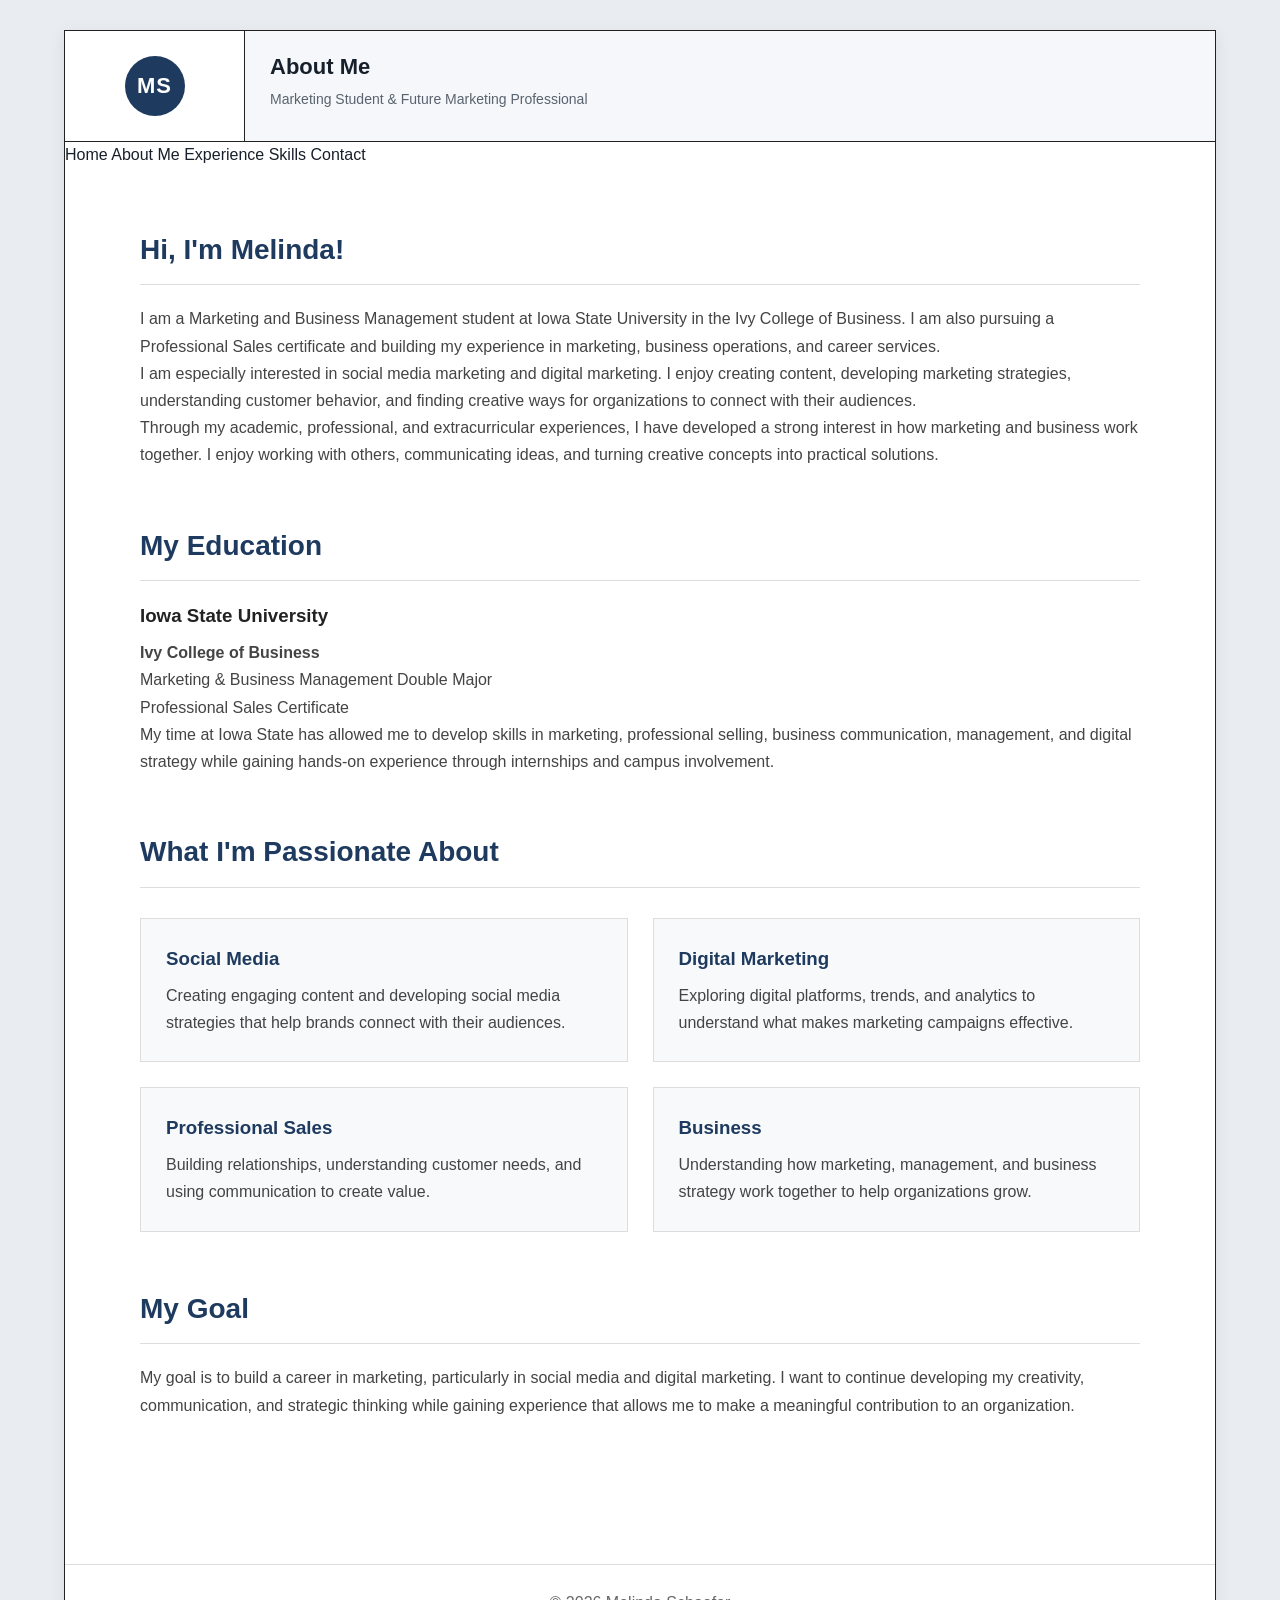
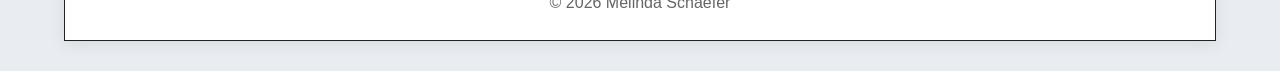
<file: about.html>
<!DOCTYPE html>
<html lang="en">
<head>
    <meta charset="UTF-8">
    <meta name="viewport" content="width=device-width, initial-scale=1.0">
    <title>About Me | Melinda Schaefer</title>
    <link rel="stylesheet" href="style.css">
</head>

<body>

    <div class="website-container">

        <header class="header">
            <div class="logo">
                <a href="index.html" aria-label="Melinda Schaefer - Home">MS</a>
            </div>

            <div class="intro-banner">
                <h1>About Me</h1>
                <p>Marketing Student & Future Marketing Professional</p>
            </div>
        </header>

        <nav class="navigation">
            <a href="index.html">Home</a>
            <a href="about.html">About Me</a>
            <a href="experience.html">Experience</a>
            <a href="skills.html">Skills</a>
            <a href="contact.html">Contact</a>
        </nav>

        <main class="page-content">

            <section class="about-section">
                <h2>Hi, I'm Melinda!</h2>

                <p>
                    I am a Marketing and Business Management student at Iowa State University
                    in the Ivy College of Business. I am also pursuing a Professional Sales
                    certificate and building my experience in marketing, business operations,
                    and career services.
                </p>

                <p>
                    I am especially interested in social media marketing and digital marketing.
                    I enjoy creating content, developing marketing strategies, understanding
                    customer behavior, and finding creative ways for organizations to connect
                    with their audiences.
                </p>

                <p>
                    Through my academic, professional, and extracurricular experiences, I have
                    developed a strong interest in how marketing and business work together.
                    I enjoy working with others, communicating ideas, and turning creative
                    concepts into practical solutions.
                </p>
            </section>

            <section class="about-section">
                <h2>My Education</h2>

                <h3>Iowa State University</h3>

                <p>
                    <strong>Ivy College of Business</strong>
                </p>

                <p>
                    Marketing & Business Management Double Major<br>
                    Professional Sales Certificate
                </p>

                <p>
                    My time at Iowa State has allowed me to develop skills in marketing,
                    professional selling, business communication, management, and digital
                    strategy while gaining hands-on experience through internships and
                    campus involvement.
                </p>
            </section>

            <section class="about-section">
                <h2>What I'm Passionate About</h2>

                <div class="interest-grid">

                    <div class="interest-card">
                        <h3>Social Media</h3>
                        <p>
                            Creating engaging content and developing social media strategies
                            that help brands connect with their audiences.
                        </p>
                    </div>

                    <div class="interest-card">
                        <h3>Digital Marketing</h3>
                        <p>
                            Exploring digital platforms, trends, and analytics to understand
                            what makes marketing campaigns effective.
                        </p>
                    </div>

                    <div class="interest-card">
                        <h3>Professional Sales</h3>
                        <p>
                            Building relationships, understanding customer needs, and using
                            communication to create value.
                        </p>
                    </div>

                    <div class="interest-card">
                        <h3>Business</h3>
                        <p>
                            Understanding how marketing, management, and business strategy
                            work together to help organizations grow.
                        </p>
                    </div>

                </div>
            </section>

            <section class="about-section">
                <h2>My Goal</h2>

                <p>
                    My goal is to build a career in marketing, particularly in social media
                    and digital marketing. I want to continue developing my creativity,
                    communication, and strategic thinking while gaining experience that
                    allows me to make a meaningful contribution to an organization.
                </p>
            </section>

        </main>

        <footer>
            <p>© 2026 Melinda Schaefer</p>
        </footer>

    </div>

</body>
</html>
</file>
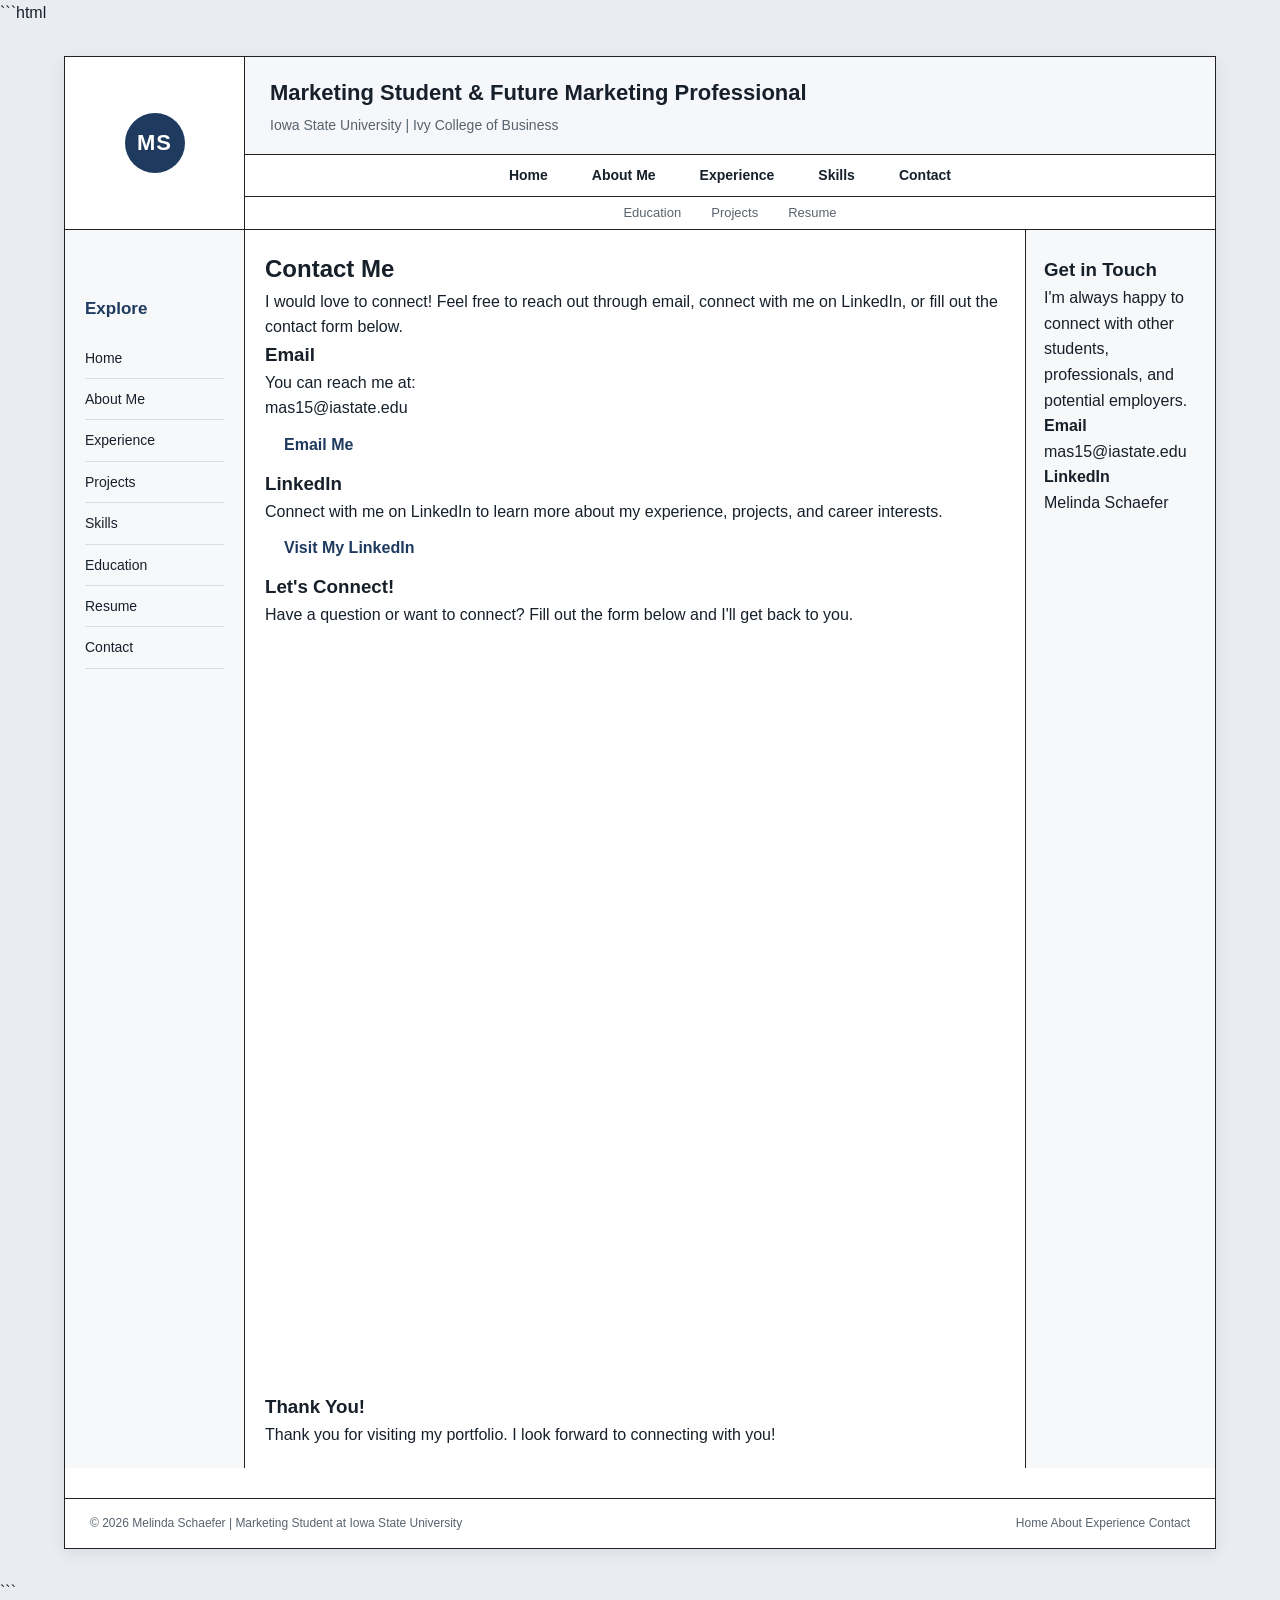
<file: contact.html>
```html
<!DOCTYPE html>
<html lang="en">
<head>
    <meta charset="UTF-8">
    <meta name="viewport" content="width=device-width, initial-scale=1.0">
    <title>Contact | Melinda Schaefer</title>

    <!-- Connect to your shared CSS file -->
    <link rel="stylesheet" href="style.css">
</head>

<body>

    <div class="website-container">

        <!-- HEADER -->
        <header class="header">

            <!-- MS LOGO -->
            <div class="logo">
                <a href="index.html" aria-label="Melinda Schaefer - Home">
                    MS
                </a>
            </div>

            <div class="header-content">

                <!-- INTRO BANNER -->
                <div class="intro-banner">
                    <h1>Marketing Student & Future Marketing Professional</h1>
                    <p>
                        Iowa State University | Ivy College of Business
                    </p>
                </div>

                <!-- TOP NAVIGATION -->
                <nav class="top-navigation">
                    <a href="index.html">Home</a>
                    <a href="about.html">About Me</a>
                    <a href="experience.html">Experience</a>
                    <a href="skills.html">Skills</a>
                    <a href="contact.html">Contact</a>
                </nav>

                <!-- SECONDARY NAVIGATION -->
                <div class="secondary-navigation">
                    <a href="education.html">Education</a>
                    <a href="projects.html">Projects</a>
                    <a href="resume.html">Resume</a>
                </div>

            </div>
        </header>


        <!-- MAIN PAGE LAYOUT -->
        <main class="main-layout">

            <!-- LEFT SIDEBAR -->
            <aside class="left-sidebar">

                <h3>Explore</h3>

                <nav class="side-navigation">
                    <a href="index.html">Home</a>
                    <a href="about.html">About Me</a>
                    <a href="experience.html">Experience</a>
                    <a href="projects.html">Projects</a>
                    <a href="skills.html">Skills</a>
                    <a href="education.html">Education</a>
                    <a href="resume.html">Resume</a>
                    <a href="contact.html">Contact</a>
                </nav>

            </aside>


            <!-- CENTER CONTENT -->
            <section class="content">

                <div class="page-header">
                    <h2>Contact Me</h2>

                    <p>
                        I would love to connect! Feel free to reach out
                        through email, connect with me on LinkedIn, or
                        fill out the contact form below.
                    </p>
                </div>


                <!-- EMAIL SECTION -->
                <div class="contact-card">

                    <h3>Email</h3>

                    <p>
                        You can reach me at:
                    </p>

                    <p>
                        <a href="mailto:mas15@iastate.edu">
                            mas15@iastate.edu
                        </a>
                    </p>

                    <a href="mailto:mas15@iastate.edu" class="button">
                        Email Me
                    </a>

                </div>


                <!-- LINKEDIN SECTION -->
                <div class="contact-card">

                    <h3>LinkedIn</h3>

                    <p>
                        Connect with me on LinkedIn to learn more about
                        my experience, projects, and career interests.
                    </p>

                    <a
                        href="https://www.linkedin.com/in/melinda-schaefer/"
                        target="_blank"
                        rel="noopener noreferrer"
                        class="button">
                        Visit My LinkedIn
                    </a>

                </div>


                <!-- GOOGLE FORM SECTION -->
                <div class="contact-card google-form-card">

                    <h3>Let's Connect!</h3>

                    <p>
                        Have a question or want to connect? Fill out the
                        form below and I'll get back to you.
                    </p>

                    <div class="google-form">

                        <iframe
                            src="https://docs.google.com/forms/d/e/1FAIpQLSczgux2BRJr1p7T-_Q0yeBwMctWL_jnskofC0tuNuev1ZJmZw/viewform?embedded=true"
                            width="640"
                            height="740"
                            frameborder="0"
                            marginheight="0"
                            marginwidth="0">
                            Loading…
                        </iframe>

                    </div>

                </div>


                <!-- CLOSING MESSAGE -->
                <div class="contact-message">

                    <h3>Thank You!</h3>

                    <p>
                        Thank you for visiting my portfolio. I look forward
                        to connecting with you!
                    </p>

                </div>

            </section>


            <!-- RIGHT SIDEBAR -->
            <aside class="right-sidebar">

                <h3>Get in Touch</h3>

                <p>
                    I'm always happy to connect with other students,
                    professionals, and potential employers.
                </p>

                <p>
                    <strong>Email</strong><br>

                    <a href="mailto:mas15@iastate.edu">
                        mas15@iastate.edu
                    </a>
                </p>

                <p>
                    <strong>LinkedIn</strong><br>

                    <a
                        href="https://www.linkedin.com/in/melinda-schaefer/"
                        target="_blank"
                        rel="noopener noreferrer">
                        Melinda Schaefer
                    </a>
                </p>

            </aside>

        </main>


        <!-- FOOTER -->
        <footer class="footer">

            <p>
                © 2026 Melinda Schaefer | Marketing Student at Iowa State University
            </p>

            <div class="footer-navigation">

                <a href="index.html">Home</a>
                <a href="about.html">About</a>
                <a href="experience.html">Experience</a>
                <a href="contact.html">Contact</a>

            </div>

        </footer>


        <!-- JAVASCRIPT -->
        <script src="navigation.js"></script>

    </div>

</body>
</html>
```
</file>
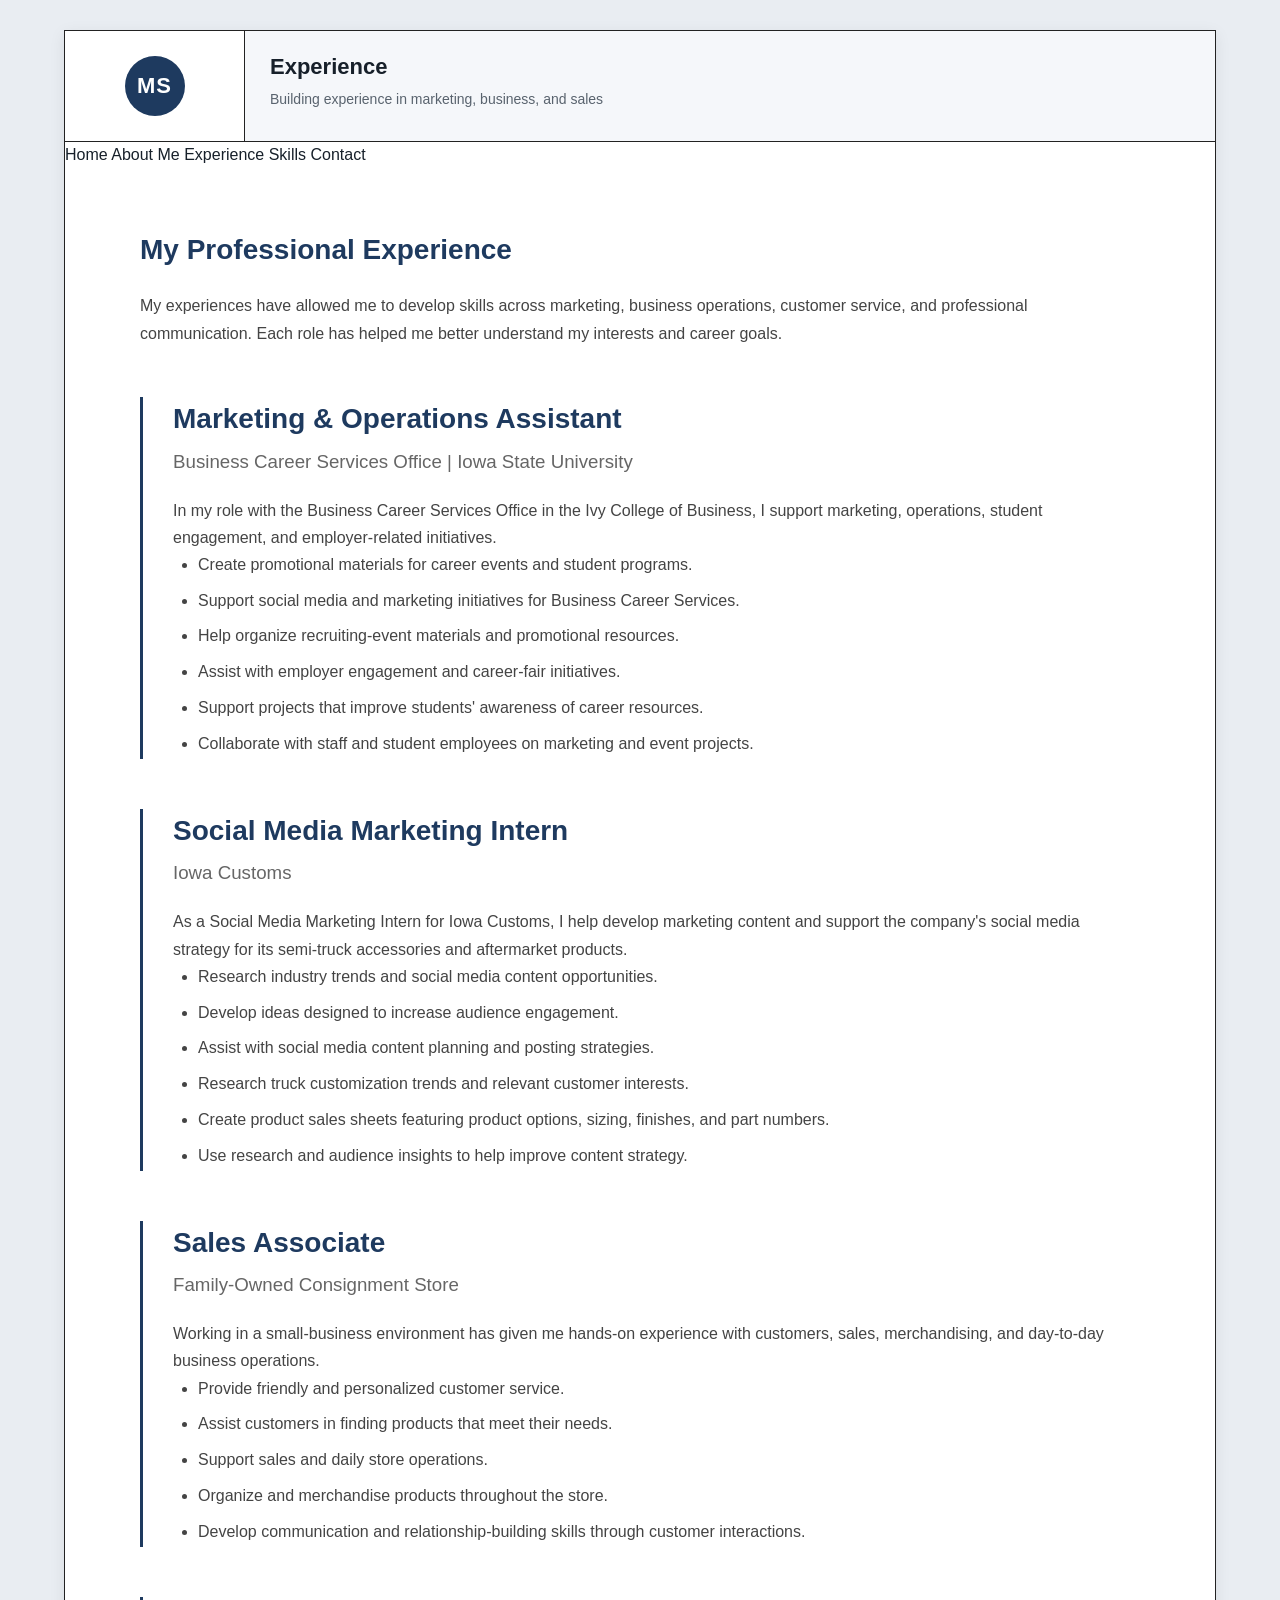
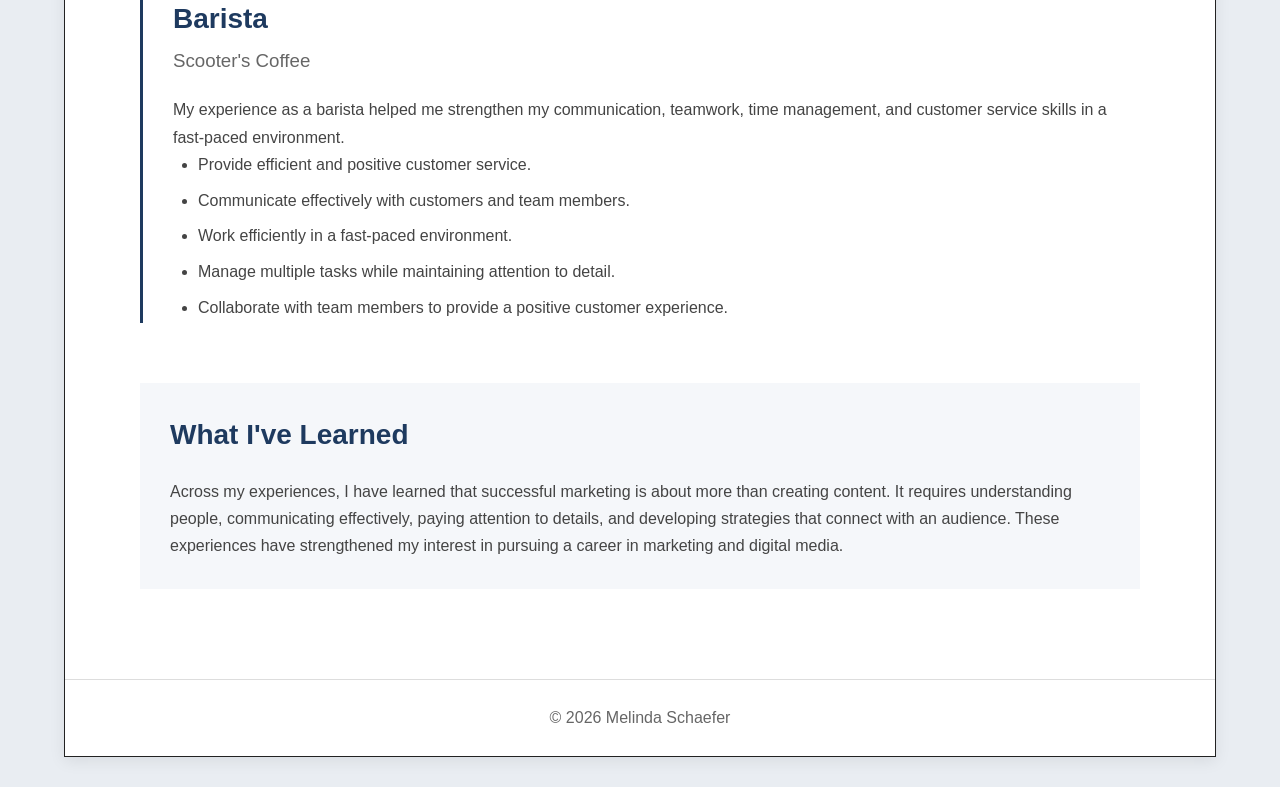
<file: experience.html>
<!DOCTYPE html>
<html lang="en">
<head>
    <meta charset="UTF-8">
    <meta name="viewport" content="width=device-width, initial-scale=1.0">
    <title>Experience | Melinda Schaefer</title>
    <link rel="stylesheet" href="style.css">
</head>

<body>

    <div class="website-container">

        <header class="header">
            <div class="logo">
                <a href="index.html" aria-label="Melinda Schaefer - Home">MS</a>
            </div>

            <div class="intro-banner">
                <h1>Experience</h1>
                <p>Building experience in marketing, business, and sales</p>
            </div>
        </header>

        <nav class="navigation">
            <a href="index.html">Home</a>
            <a href="about.html">About Me</a>
            <a href="experience.html">Experience</a>
            <a href="skills.html">Skills</a>
            <a href="contact.html">Contact</a>
        </nav>

        <main class="page-content">

            <section class="experience-intro">
                <h2>My Professional Experience</h2>

                <p>
                    My experiences have allowed me to develop skills across marketing,
                    business operations, customer service, and professional communication.
                    Each role has helped me better understand my interests and career goals.
                </p>
            </section>


            <section class="experience-item">

                <div class="experience-heading">
                    <h2>Marketing & Operations Assistant</h2>
                    <h3>Business Career Services Office | Iowa State University</h3>
                </div>

                <p class="experience-description">
                    In my role with the Business Career Services Office in the Ivy College
                    of Business, I support marketing, operations, student engagement, and
                    employer-related initiatives.
                </p>

                <ul>
                    <li>Create promotional materials for career events and student programs.</li>
                    <li>Support social media and marketing initiatives for Business Career Services.</li>
                    <li>Help organize recruiting-event materials and promotional resources.</li>
                    <li>Assist with employer engagement and career-fair initiatives.</li>
                    <li>Support projects that improve students' awareness of career resources.</li>
                    <li>Collaborate with staff and student employees on marketing and event projects.</li>
                </ul>

            </section>


            <section class="experience-item">

                <div class="experience-heading">
                    <h2>Social Media Marketing Intern</h2>
                    <h3>Iowa Customs</h3>
                </div>

                <p class="experience-description">
                    As a Social Media Marketing Intern for Iowa Customs, I help develop
                    marketing content and support the company's social media strategy for
                    its semi-truck accessories and aftermarket products.
                </p>

                <ul>
                    <li>Research industry trends and social media content opportunities.</li>
                    <li>Develop ideas designed to increase audience engagement.</li>
                    <li>Assist with social media content planning and posting strategies.</li>
                    <li>Research truck customization trends and relevant customer interests.</li>
                    <li>Create product sales sheets featuring product options, sizing, finishes, and part numbers.</li>
                    <li>Use research and audience insights to help improve content strategy.</li>
                </ul>

            </section>


            <section class="experience-item">

                <div class="experience-heading">
                    <h2>Sales Associate</h2>
                    <h3>Family-Owned Consignment Store</h3>
                </div>

                <p class="experience-description">
                    Working in a small-business environment has given me hands-on experience
                    with customers, sales, merchandising, and day-to-day business operations.
                </p>

                <ul>
                    <li>Provide friendly and personalized customer service.</li>
                    <li>Assist customers in finding products that meet their needs.</li>
                    <li>Support sales and daily store operations.</li>
                    <li>Organize and merchandise products throughout the store.</li>
                    <li>Develop communication and relationship-building skills through customer interactions.</li>
                </ul>

            </section>


            <section class="experience-item">

                <div class="experience-heading">
                    <h2>Barista</h2>
                    <h3>Scooter's Coffee</h3>
                </div>

                <p class="experience-description">
                    My experience as a barista helped me strengthen my communication,
                    teamwork, time management, and customer service skills in a
                    fast-paced environment.
                </p>

                <ul>
                    <li>Provide efficient and positive customer service.</li>
                    <li>Communicate effectively with customers and team members.</li>
                    <li>Work efficiently in a fast-paced environment.</li>
                    <li>Manage multiple tasks while maintaining attention to detail.</li>
                    <li>Collaborate with team members to provide a positive customer experience.</li>
                </ul>

            </section>


            <section class="experience-summary">

                <h2>What I've Learned</h2>

                <p>
                    Across my experiences, I have learned that successful marketing is about
                    more than creating content. It requires understanding people, communicating
                    effectively, paying attention to details, and developing strategies that
                    connect with an audience. These experiences have strengthened my interest
                    in pursuing a career in marketing and digital media.
                </p>

            </section>

        </main>

        <footer>
            <p>© 2026 Melinda Schaefer</p>
        </footer>

    </div>

</body>
</html>
</file>
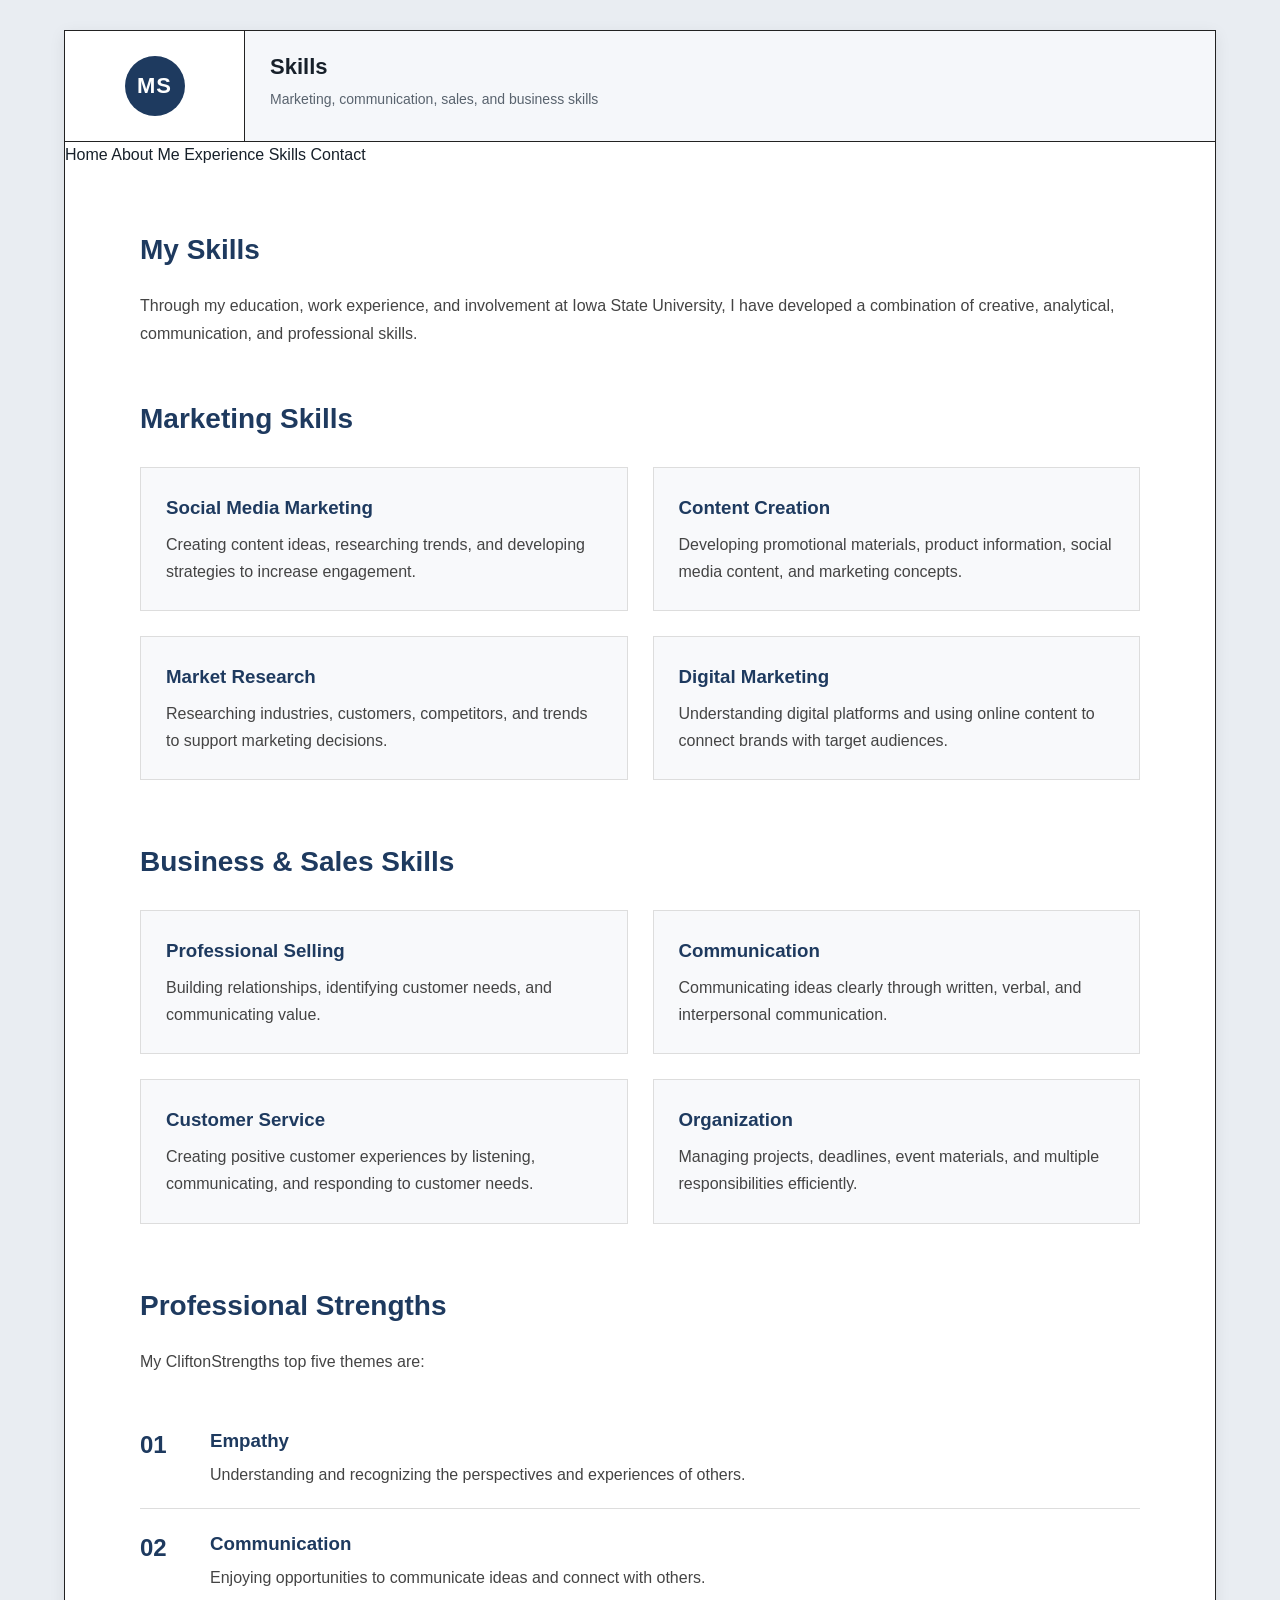
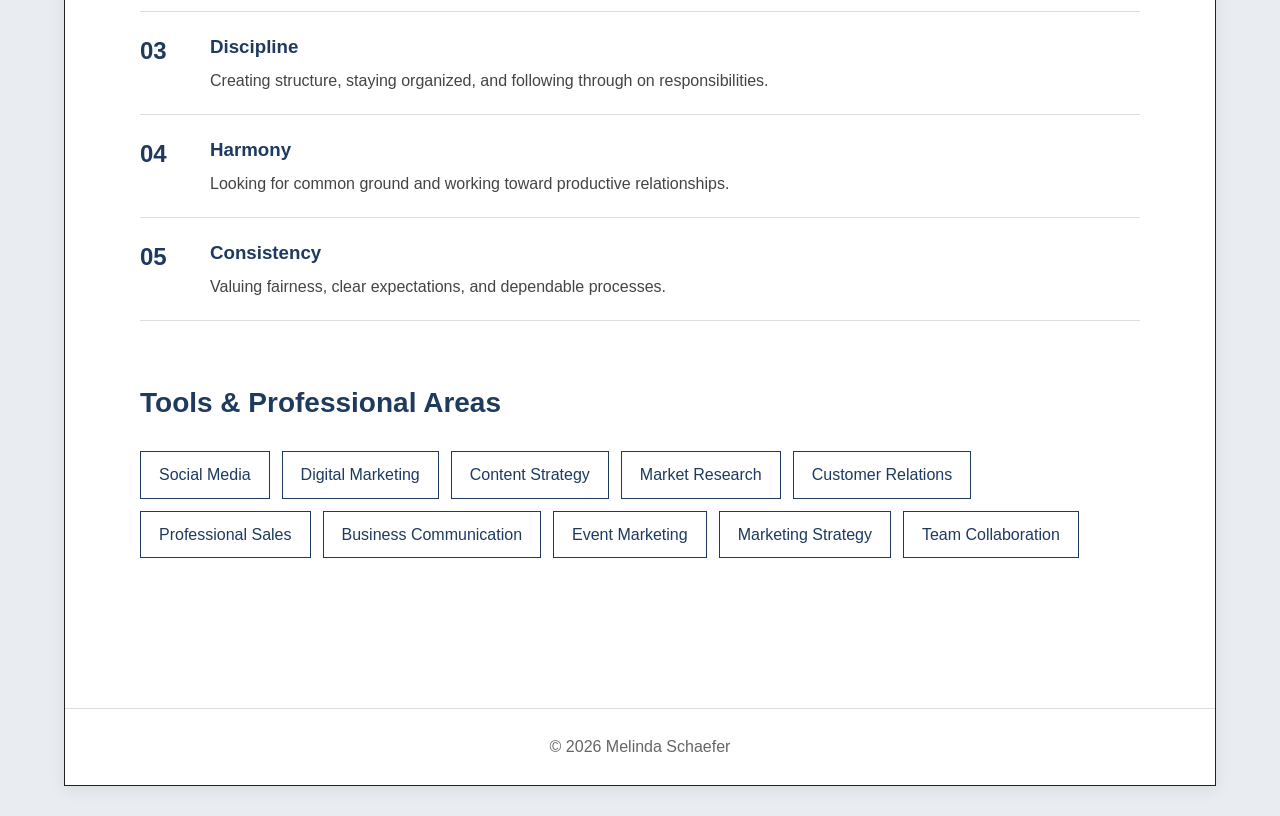
<file: skills.html>
<!DOCTYPE html>
<html lang="en">
<head>
    <meta charset="UTF-8">
    <meta name="viewport" content="width=device-width, initial-scale=1.0">
    <title>Skills | Melinda Schaefer</title>
    <link rel="stylesheet" href="style.css">
</head>

<body>

    <div class="website-container">

        <header class="header">
            <div class="logo">
                <a href="index.html" aria-label="Melinda Schaefer - Home">MS</a>
            </div>

            <div class="intro-banner">
                <h1>Skills</h1>
                <p>Marketing, communication, sales, and business skills</p>
            </div>
        </header>

        <nav class="navigation">
            <a href="index.html">Home</a>
            <a href="about.html">About Me</a>
            <a href="experience.html">Experience</a>
            <a href="skills.html">Skills</a>
            <a href="contact.html">Contact</a>
        </nav>

        <main class="page-content">

            <section class="skills-intro">
                <h2>My Skills</h2>

                <p>
                    Through my education, work experience, and involvement at Iowa State
                    University, I have developed a combination of creative, analytical,
                    communication, and professional skills.
                </p>
            </section>


            <section class="skills-section">

                <h2>Marketing Skills</h2>

                <div class="skills-grid">

                    <div class="skill-card">
                        <h3>Social Media Marketing</h3>
                        <p>
                            Creating content ideas, researching trends, and developing
                            strategies to increase engagement.
                        </p>
                    </div>

                    <div class="skill-card">
                        <h3>Content Creation</h3>
                        <p>
                            Developing promotional materials, product information,
                            social media content, and marketing concepts.
                        </p>
                    </div>

                    <div class="skill-card">
                        <h3>Market Research</h3>
                        <p>
                            Researching industries, customers, competitors, and trends
                            to support marketing decisions.
                        </p>
                    </div>

                    <div class="skill-card">
                        <h3>Digital Marketing</h3>
                        <p>
                            Understanding digital platforms and using online content
                            to connect brands with target audiences.
                        </p>
                    </div>

                </div>

            </section>


            <section class="skills-section">

                <h2>Business & Sales Skills</h2>

                <div class="skills-grid">

                    <div class="skill-card">
                        <h3>Professional Selling</h3>
                        <p>
                            Building relationships, identifying customer needs, and
                            communicating value.
                        </p>
                    </div>

                    <div class="skill-card">
                        <h3>Communication</h3>
                        <p>
                            Communicating ideas clearly through written, verbal,
                            and interpersonal communication.
                        </p>
                    </div>

                    <div class="skill-card">
                        <h3>Customer Service</h3>
                        <p>
                            Creating positive customer experiences by listening,
                            communicating, and responding to customer needs.
                        </p>
                    </div>

                    <div class="skill-card">
                        <h3>Organization</h3>
                        <p>
                            Managing projects, deadlines, event materials, and
                            multiple responsibilities efficiently.
                        </p>
                    </div>

                </div>

            </section>


            <section class="skills-section">

                <h2>Professional Strengths</h2>

                <p>
                    My CliftonStrengths top five themes are:
                </p>

                <div class="strengths-list">

                    <div class="strength">
                        <span>01</span>
                        <div>
                            <h3>Empathy</h3>
                            <p>
                                Understanding and recognizing the perspectives and
                                experiences of others.
                            </p>
                        </div>
                    </div>

                    <div class="strength">
                        <span>02</span>
                        <div>
                            <h3>Communication</h3>
                            <p>
                                Enjoying opportunities to communicate ideas and
                                connect with others.
                            </p>
                        </div>
                    </div>

                    <div class="strength">
                        <span>03</span>
                        <div>
                            <h3>Discipline</h3>
                            <p>
                                Creating structure, staying organized, and following
                                through on responsibilities.
                            </p>
                        </div>
                    </div>

                    <div class="strength">
                        <span>04</span>
                        <div>
                            <h3>Harmony</h3>
                            <p>
                                Looking for common ground and working toward
                                productive relationships.
                            </p>
                        </div>
                    </div>

                    <div class="strength">
                        <span>05</span>
                        <div>
                            <h3>Consistency</h3>
                            <p>
                                Valuing fairness, clear expectations, and dependable
                                processes.
                            </p>
                        </div>
                    </div>

                </div>

            </section>


            <section class="skills-section">

                <h2>Tools & Professional Areas</h2>

                <div class="tools-list">
                    <span>Social Media</span>
                    <span>Digital Marketing</span>
                    <span>Content Strategy</span>
                    <span>Market Research</span>
                    <span>Customer Relations</span>
                    <span>Professional Sales</span>
                    <span>Business Communication</span>
                    <span>Event Marketing</span>
                    <span>Marketing Strategy</span>
                    <span>Team Collaboration</span>
                </div>

            </section>

        </main>

        <footer>
            <p>© 2026 Melinda Schaefer</p>
        </footer>

    </div>

</body>
</html>
</file>
<file: style.css>
/* =========================================
   GENERAL STYLES
========================================= */

* {
    box-sizing: border-box;
    margin: 0;
    padding: 0;
}

html {
    scroll-behavior: smooth;
}

body {
    font-family: Arial, Helvetica, sans-serif;
    background-color: #e9edf2;
    color: #17202a;
    line-height: 1.6;
}

a {
    color: inherit;
    text-decoration: none;
}


/* =========================================
   MAIN WEBSITE CONTAINER
========================================= */

.website-container {
    width: 90%;
    max-width: 1200px;
    margin: 30px auto;
    background-color: white;
    border: 1px solid #222;
    box-shadow: 0 4px 15px rgba(0, 0, 0, 0.08);
}


/* =========================================
   HEADER
========================================= */

.header {
    display: grid;
    grid-template-columns: 180px 1fr;
    border-bottom: 1px solid #222;
}

.logo {
    display: flex;
    align-items: center;
    justify-content: center;
    padding: 25px;
    border-right: 1px solid #222;
}

.logo a {
    width: 60px;
    height: 60px;
    
    display: flex;
    align-items: center;
    justify-content: center;
    
    background-color: #1e3a5f;
    color: white;
    
    border-radius: 50%;
    
    text-decoration: none;
    font-size: 22px;
    font-weight: 700;
    letter-spacing: 1px;
    
    transition: transform 0.2s ease, background-color 0.2s ease;
}

.logo a:hover {
    background-color: #162d4a;
    transform: scale(1.05);
}

.header-content {
    display: flex;
    flex-direction: column;
}

.intro-banner {
    padding: 18px 25px;
    background-color: #f5f7fa;
}

.intro-banner h1 {
    font-size: 22px;
    margin-bottom: 4px;
}

.intro-banner p {
    font-size: 14px;
    color: #59636e;
}

/* =========================================
   TOP NAVIGATION
========================================= */

.top-navigation {
    display: flex;
    justify-content: center;
    border-top: 1px solid #222;
    border-bottom: 1px solid #222;
}

.top-navigation a {
    padding: 9px 22px;
    font-size: 14px;
    font-weight: 600;
    transition: 0.2s ease;
}

.top-navigation a:hover {
    background-color: #1e3a5f;
    color: white;
}

.secondary-navigation {
    display: flex;
    justify-content: center;
    gap: 30px;
    padding: 6px;
}

.secondary-navigation a {
    font-size: 13px;
    color: #59636e;
}

.secondary-navigation a:hover {
    color: #1e3a5f;
}


/* =========================================
   MAIN THREE-COLUMN LAYOUT
========================================= */

.main-layout {
    display: grid;
    grid-template-columns: 180px 1fr 190px;
    min-height: 700px;
}


/* =========================================
   LEFT SIDEBAR
========================================= */

.left-sidebar {
    border-right: 1px solid #222;
    padding: 30px 20px;
    background-color: #f7f8fa;
}

.left-sidebar h2,
.left-sidebar h3 {
    color: #1e3a5f;
    margin-bottom: 15px;
}

.left-sidebar h3 {
    margin-top: 35px;
    font-size: 17px;
}

.side-navigation {
    display: flex;
    flex-direction: column;
}

.side-navigation a {
    padding: 9px 0;
    border-bottom: 1px solid #d8dde3;
    font-size: 14px;
}

.side-navigation a:hover {
    color: #1e3a5f;
    padding-left: 5px;
}


/* =========================================
   CENTER CONTENT
========================================= */

.content {
    padding: 20px;
}


/* =========================================
   HERO AREA
========================================= */

.hero {
    min-height: 280px;
    display: flex;
    align-items: center;
    padding: 40px;
    margin-bottom: 35px;

    background:
        linear-gradient(
            rgba(30, 58, 95, 0.88),
            rgba(30, 58, 95, 0.88)
        ),
        url("images/hero.jpg");

    background-size: cover;
    background-position: center;

    color: white;
}

.hero-text {
    max-width: 600px;
}

.eyebrow {
    font-size: 12px;
    font-weight: bold;
    letter-spacing: 2px;
    margin-bottom: 10px;
}

.hero h2 {
    font-size: 36px;
    line-height: 1.15;
    margin-bottom: 15px;
}

.hero p {
    margin-bottom: 20px;
}


/* =========================================
   BUTTON
========================================= */

.button {
    display: inline-block;
    padding: 10px 18px;
    background-color: white;
    color: #1e3a5f;
    font-weight: bold;
    border: 1px solid white;
    transition: 0.2s ease;
}

.button:hover {
    background-color: transparent;
    color: white;
}


/* =========================================
   CONTENT SECTIONS
========================================= */

.content-section {
    margin-bottom: 45px;
}

.content-section h2 {
    color: #1e3a5f;
    font-size: 26px;
    margin-bottom: 15px;
    padding-bottom: 7px;
    border-bottom: 2px solid #1e3a5f;
}

.content-section h3 {
    margin-bottom: 4px;
    color: #26384a;
}

.content-section p {
    margin-bottom: 15px;
}


/* =========================================
   EXPERIENCE
========================================= */

.experience-item {
    margin-bottom: 25px;
    padding-left: 15px;
    border-left: 4px solid #1e3a5f;
}

.experience-item .date {
    font-size: 14px;
    color: #687582;
    font-weight: bold;
}


/* =========================================
   PROJECT GRID
========================================= */

.project-grid {
    display: grid;
    grid-template-columns: repeat(3, 1fr);
    gap: 15px;
}

.project-card {
    padding: 20px;
    border: 1px solid #d5dbe1;
    background-color: #f7f8fa;
}

.project-card h3 {
    color: #1e3a5f;
    margin-bottom: 10px;
}


/* =========================================
   SKILLS
========================================= */

.skills-list {
    display: flex;
    flex-wrap: wrap;
    gap: 8px;
}

.skills-list span {
    padding: 7px 12px;
    background-color: #e9edf2;
    border: 1px solid #ccd3db;
    font-size: 13px;
}


/* =========================================
   RIGHT SIDEBAR
========================================= */

.right-sidebar {
    border-left: 1px solid #222;
    padding: 25px 18px;
    background-color: #f7f8fa;
}

.sidebar-box {
    margin-bottom: 35px;
}

.sidebar-box h2 {
    font-size: 19px;
    color: #1e3a5f;
    margin-bottom: 10px;
}

.sidebar-box p {
    font-size: 14px;
    margin-bottom: 15px;
}

.social-links {
    display: flex;
    flex-direction: column;
    gap: 7px;
}

.social-links a {
    padding: 7px 10px;
    background-color: white;
    border: 1px solid #ccd3db;
    font-size: 13px;
}

.social-links a:hover {
    background-color: #1e3a5f;
    color: white;
}

.sidebar-box ul {
    padding-left: 18px;
}

.sidebar-box li {
    font-size: 13px;
    margin-bottom: 7px;
}


/* =========================================
   FOOTER
========================================= */

.footer {
    border-top: 1px solid #222;
    padding: 15px 25px;

    display: flex;
    justify-content: space-between;
    align-items: center;

    font-size: 12px;
    color: #59636e;
}

.footer-links {
    display: flex;
    gap: 18px;
}

.footer-links a:hover {
    color: #1e3a5f;
}


/* =========================================
   MOBILE RESPONSIVE DESIGN
========================================= */

@media screen and (max-width: 900px) {

    .main-layout {
        grid-template-columns: 160px 1fr;
    }

    .right-sidebar {
        display: none;
    }

    .project-grid {
        grid-template-columns: 1fr;
    }
}


@media screen and (max-width: 650px) {

    .website-container {
        width: 100%;
        margin: 0;
        border: none;
    }

    .header {
        grid-template-columns: 1fr;
    }

    .logo {
        border-right: none;
        border-bottom: 1px solid #222;
    }

    .top-navigation {
        flex-wrap: wrap;
    }

    .top-navigation a {
        padding: 8px 12px;
    }

    .main-layout {
        display: block;
    }

    .left-sidebar {
        border-right: none;
        border-bottom: 1px solid #222;
    }

    .side-navigation {
        flex-direction: row;
        flex-wrap: wrap;
        gap: 10px;
    }

    .side-navigation a {
        border-bottom: none;
    }

    .hero {
        padding: 25px;
    }

    .hero h2 {
        font-size: 28px;
    }

    .footer {
        flex-direction: column;
        gap: 10px;
        text-align: center;
    }
}
/* =========================================
   PAGE CONTENT
   ========================================= */

.page-content {
    max-width: 1100px;
    margin: 0 auto;
    padding: 60px 50px;
}

.page-content h2 {
    color: #1e3a5f;
    font-size: 28px;
    margin-bottom: 20px;
}

.page-content h3 {
    color: #222;
    margin-bottom: 8px;
}

.page-content p {
    line-height: 1.7;
    color: #444;
}


/* =========================================
   ABOUT PAGE
   ========================================= */

.about-section {
    margin-bottom: 55px;
}

.about-section h2 {
    border-bottom: 1px solid #ddd;
    padding-bottom: 12px;
}

.interest-grid {
    display: grid;
    grid-template-columns: repeat(2, 1fr);
    gap: 25px;
    margin-top: 30px;
}

.interest-card {
    border: 1px solid #ddd;
    padding: 25px;
    background: #f8f9fb;
}

.interest-card h3 {
    color: #1e3a5f;
    margin-top: 0;
}


/* =========================================
   EXPERIENCE PAGE
   ========================================= */

.experience-intro {
    margin-bottom: 50px;
}

.experience-item {
    border-left: 3px solid #1e3a5f;
    padding-left: 30px;
    margin-bottom: 50px;
}

.experience-heading h2 {
    margin-bottom: 5px;
}

.experience-heading h3 {
    color: #666;
    font-weight: normal;
    margin-top: 0;
}

.experience-description {
    margin-top: 20px;
}

.experience-item ul {
    padding-left: 25px;
    line-height: 1.8;
    color: #444;
}

.experience-item li {
    margin-bottom: 7px;
}

.experience-summary {
    background: #f5f7fa;
    padding: 30px;
    margin-top: 60px;
}


/* =========================================
   SKILLS PAGE
   ========================================= */

.skills-intro {
    margin-bottom: 50px;
}

.skills-section {
    margin-bottom: 60px;
}

.skills-grid {
    display: grid;
    grid-template-columns: repeat(2, 1fr);
    gap: 25px;
    margin-top: 25px;
}

.skill-card {
    border: 1px solid #ddd;
    padding: 25px;
    background: #f8f9fb;
}

.skill-card h3 {
    color: #1e3a5f;
    margin-top: 0;
}

.skill-card p {
    margin-bottom: 0;
}


/* =========================================
   CLIFTONSTRENGTHS
   ========================================= */

.strengths-list {
    margin-top: 30px;
}

.strength {
    display: flex;
    gap: 25px;
    align-items: flex-start;
    padding: 20px 0;
    border-bottom: 1px solid #ddd;
}

.strength span {
    font-size: 24px;
    font-weight: bold;
    color: #1e3a5f;
    min-width: 45px;
}

.strength h3 {
    margin: 0 0 5px 0;
    color: #1e3a5f;
}

.strength p {
    margin: 0;
}


/* =========================================
   TOOLS / SKILL TAGS
   ========================================= */

.tools-list {
    display: flex;
    flex-wrap: wrap;
    gap: 12px;
    margin-top: 25px;
}

.tools-list span {
    border: 1px solid #1e3a5f;
    padding: 10px 18px;
    color: #1e3a5f;
    background: white;
}


/* =========================================
   FOOTER
   ========================================= */

footer {
    border-top: 1px solid #ddd;
    text-align: center;
    padding: 25px;
    color: #666;
    margin-top: 30px;
}


/* =========================================
   MOBILE
   ========================================= */

@media (max-width: 700px) {

    .page-content {
        padding: 40px 25px;
    }

    .interest-grid,
    .skills-grid {
        grid-template-columns: 1fr;
    }

    .experience-item {
        padding-left: 20px;
    }

}
.google-form {
    width: 100%;
    overflow: hidden;
    margin-top: 25px;
}

.google-form iframe {
    width: 100%;
    max-width: 640px;
    height: 740px;
    border: none;
}

.google-form-card {
    overflow: hidden;
}
</file>
